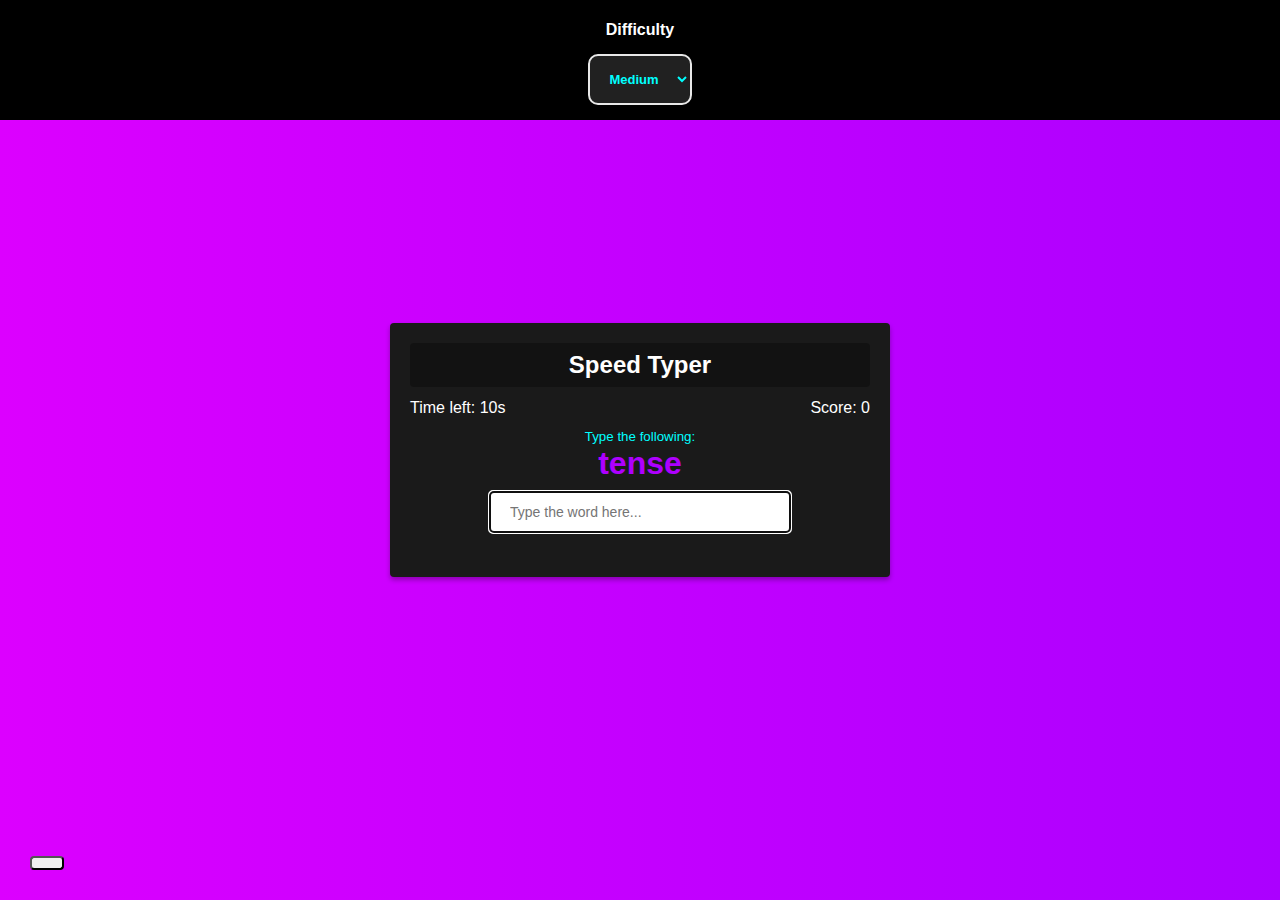
<file: index.html>
<!DOCTYPE html>
<html lang="fr">

<head>
    <meta charset="UTF-8">
    <meta http-equiv="X-UA-Compatible" content="IE=edge">
    <meta name="viewport" content="width=device-width, initial-scale=1.0">
    <link rel="stylesheet" href="https://cdnjs.cloudflare.com/ajax/libs/font-awesome/5.11.2/css/all.min.css"
        integrity="sha256-+N4/V/SbAFiW1MPBCXnfnP9QSN3+Keu+NlB+0ev/YKQ=" crossorigin="anonymous" />
    <link rel="stylesheet" href="style.css">
    <title>Speed Typer</title>
</head>

<body>


    <button id="settings-btn" class="settings-btn">
        <i class="fas fa-cog"></i>
    </button>

    <div id="settings" class="settings">
        <form id="settings-form">
            <div>
                <label for="difficulty">Difficulty</label>
                <select id="difficulty">
                    <option value="easy">Easy</option>
                    <option value="medium">Medium</option>
                    <option value="hard">Hard</option>
                </select>
            </div>
        </form>
    </div>

    <div class="container">
        <h2>Speed Typer</h2>
        <small>Type the following:</small>

        <h1 id="word"></h1>
        <input type="text" id="text" autocomplete="off" placeholder="Type the word here...">

        <p class="time-container">
            Time left: <span id="time">10s</span>
        </p>

        <p class="score-container">Score: <span id="score">0</span></p>

        <div id="end-game-container" class="end-game-container"></div>
    </div>

    <script src="script.js"></script>
</body>

</html>
</file>
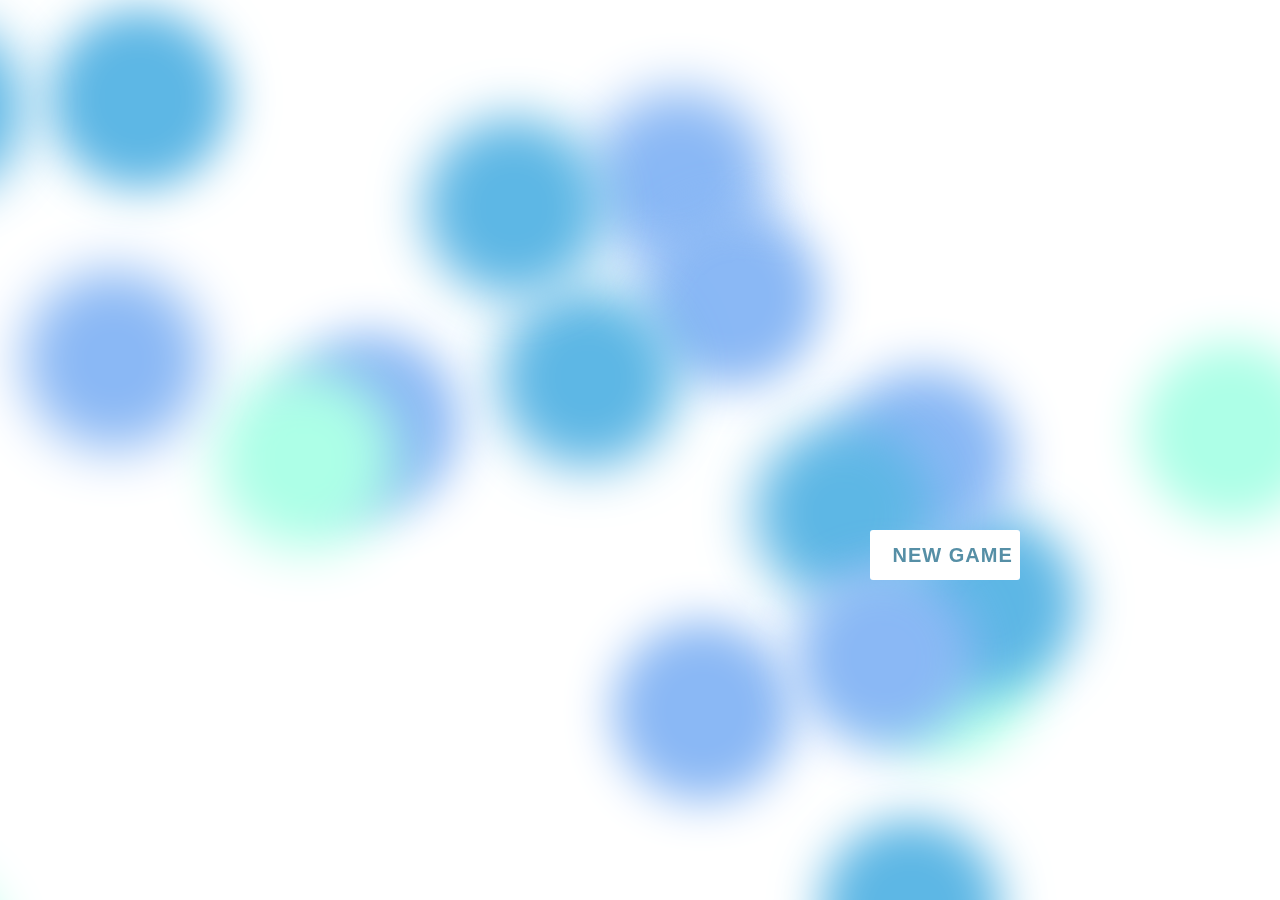
<file: game.html>
<!DOCTYPE html>
<html lang="fr">

<head>
    <meta charset="UTF-8">
    <meta http-equiv="X-UA-Compatible" content="IE=edge">
    <meta name="viewport" content="width=device-width, initial-scale=1.0">
    <link rel="stylesheet" href="game.css">
    <title>Welcome</title>
</head>

<body>
    <div class="background">
        <span></span>
        <span></span>
        <span></span>
        <span></span>
        <span></span>
        <span></span>
        <span></span>
        <span></span>
        <span></span>
        <span></span>
        <span></span>
        <span></span>
        <span></span>
        <span></span>
        <span></span>
        <span></span>
        <span></span>
        <span></span>
        <span></span>
        <span></span>
    </div>
    <div id="container">
        <span id="text1"></span>
        <span id="text2"></span>
    </div>

    <svg id="filters">
        <defs>
            <filter id="threshold">
                <feColorMatrix in="SourceGraphic" type="matrix" values="1 0 0 0 0
                      0 1 0 0 0
                      0 0 1 0 0
                      0 0 0 255 -140" />
            </filter>
        </defs>
    </svg>
    <div class="buttons">
        <a class="btn" href="index.html"><span></span>
            <p data-start="good luck!" data-text="start!" data-title="new game"></p>
        </a>
    </div>
    <script src="game.js"></script>
</body>

</html>
</file>
<file: style.css>
* {
    box-sizing: border-box;
}

body {
    background: linear-gradient(270deg, #00ffbd, #4900ff, #dc00ff);
    background-size: 600% 600%;

    -webkit-animation: AnimationName 10s ease infinite;
    -moz-animation: AnimationName 10s ease infinite;
    animation: AnimationName 10s ease infinite;
    display: flex;
    align-items: center;
    justify-content: center;
    min-height: 100vh;
    margin: 0;
    font-family: Verdana, Geneva, Tahoma, sans-serif;
}

@-webkit-keyframes AnimationName {
    0% {
        background-position: 0% 50%
    }

    50% {
        background-position: 100% 50%
    }

    100% {
        background-position: 0% 50%
    }
}

@-moz-keyframes AnimationName {
    0% {
        background-position: 0% 50%
    }

    50% {
        background-position: 100% 50%
    }

    100% {
        background-position: 0% 50%
    }
}

@keyframes AnimationName {
    0% {
        background-position: 0% 50%
    }

    50% {
        background-position: 100% 50%
    }

    100% {
        background-position: 0% 50%
    }
}

button {
    cursor: pointer;
    font-size: 14px;
    border-radius: 4px;
    padding: 5px 15px;
}

label {
    display: flex;
    justify-content: center;
    align-items: center;
    margin-top: 5px;
    margin-bottom: 15px;
}

select {
    width: 100%;
    border: 2px solid #e8e8e8;
    padding: 15px;
    border-radius: 10px;
    background-color: #212121;
    font-size: small;
    font-weight: bold;
    text-align: center;
    color: aqua;
}

select:focus,
button:focus {
    outline-color: white;
    background-color: #212121;
    color: #e8e8e8;
    box-shadow: 5px 5px #888888;
}

.settings-btn {
    position: absolute;
    bottom: 30px;
    left: 30px;
}

.settings {
    position: absolute;
    top: 0;
    left: 0;
    width: 100%;
    background-color: #000000;
    height: 120px;
    font-family: 'Franklin Gothic Medium', 'Arial Narrow', Arial, sans-serif;
    font-weight: 600;
    color: rgb(255, 255, 255);
    display: flex;
    align-items: center;
    justify-content: center;
    transform: translateY(0);
    transition: transform 0.3s ease-in-out;
}

.settings.hide {
    transform: translateY(-100%);
}

.container {
    border-radius: 50px;
    transition: all .3s;
    width: 190px;
    height: 254px;
    background-color: #1a1a1a;
    transition: all .2s;
    padding: 20px;
    border-radius: 4px;
    box-shadow: 0 3px 5px rgba(0, 0, 0, 0.3);
    color: #fff;
    position: relative;
    text-align: center;
    width: 500px;
}

.container:hover {
    transform: scale(0.98);
    border-radius: 20px;
}

h2 {
    background-color: rgba(0, 0, 0, 0.3);
    padding: 8px;
    border-radius: 4px;
    margin: 0 0 40px;
}

small {
    color: aqua;
}

h1 {
    margin: 0;
    color: #ae00ff;
}

input {
    border: 0;
    border-radius: 4px;
    font-size: 14px;
    width: 300px;
    padding: 12px 20px;
    margin-top: 10px;
}

.score-container {
    position: absolute;
    top: 60px;
    right: 20px;
}

.time-container {
    position: absolute;
    top: 60px;
    left: 20px;
}

.end-game-container {
    background-color: inherit;
    display: none;
    align-items: center;
    justify-content: center;
    flex-direction: column;
    position: absolute;
    top: 0;
    left: 0;
    width: 100%;
    height: 100%;
    z-index: 1;
}
</file>
<file: game.css>
@import url("https://fonts.googleapis.com/css?family=Raleway:900&display=swap");

body {
    margin: 0px;
}

@keyframes move {
    100% {
        transform: translate3d(0, 0, 1px) rotate(360deg);
    }
}

.background {
    position: fixed;
    width: 100vw;
    height: 100vh;
    top: 0;
    left: 0;
    background: #ffffff;
    overflow: hidden;
}

.background span {
    width: 20vmin;
    height: 20vmin;
    border-radius: 20vmin;
    backface-visibility: hidden;
    position: absolute;
    animation: move;
    animation-duration: 45;
    animation-timing-function: linear;
    animation-iteration-count: infinite;
}


.background span:nth-child(0) {
    color: #8ab8f5;
    top: 32%;
    left: 20%;
    animation-duration: 44s;
    animation-delay: -18s;
    transform-origin: -15vw 7vh;
    box-shadow: -40vmin 0 5.034594240668529vmin currentColor;
}

.background span:nth-child(1) {
    color: #8ab8f5;
    top: 10%;
    left: 18%;
    animation-duration: 37s;
    animation-delay: -26s;
    transform-origin: 25vw 6vh;
    box-shadow: 40vmin 0 5.973561836952068vmin currentColor;
}

.background span:nth-child(2) {
    color: #adffe7;
    top: 79%;
    left: 78%;
    animation-duration: 32s;
    animation-delay: -8s;
    transform-origin: 5vw -2vh;
    box-shadow: 40vmin 0 5.480965085554171vmin currentColor;
}

.background span:nth-child(3) {
    color: #8ab8f5;
    top: 23%;
    left: 22%;
    animation-duration: 37s;
    animation-delay: -1s;
    transform-origin: -8vw 25vh;
    box-shadow: 40vmin 0 5.230567524202042vmin currentColor;
}

.background span:nth-child(4) {
    color: #adffe7;
    top: 38%;
    left: 61%;
    animation-duration: 10s;
    animation-delay: -50s;
    transform-origin: 4vw -22vh;
    box-shadow: 40vmin 0 5.151171415092782vmin currentColor;
}

.background span:nth-child(5) {
    color: #adffe7;
    top: 96%;
    left: 14%;
    animation-duration: 12s;
    animation-delay: -20s;
    transform-origin: -6vw -24vh;
    box-shadow: -40vmin 0 5.969032127185818vmin currentColor;
}

.background span:nth-child(6) {
    color: #5db7e5;
    top: 91%;
    left: 36%;
    animation-duration: 29s;
    animation-delay: -21s;
    transform-origin: -21vw 10vh;
    box-shadow: 40vmin 0 5.353280183440588vmin currentColor;
}

.background span:nth-child(7) {
    color: #adffe7;
    top: 64%;
    left: 95%;
    animation-duration: 22s;
    animation-delay: -2s;
    transform-origin: -13vw 16vh;
    box-shadow: -40vmin 0 5.517218880660533vmin currentColor;
}

.background span:nth-child(8) {
    color: #5db7e5;
    top: 32%;
    left: 67%;
    animation-duration: 16s;
    animation-delay: -29s;
    transform-origin: -8vw 10vh;
    box-shadow: -40vmin 0 5.786095521081586vmin currentColor;
}

.background span:nth-child(9) {
    color: #5db7e5;
    top: 57%;
    left: 42%;
    animation-duration: 9s;
    animation-delay: -8s;
    transform-origin: 5vw -6vh;
    box-shadow: 40vmin 0 5.486337030592181vmin currentColor;
}

.background span:nth-child(10) {
    color: #8ab8f5;
    top: 41%;
    left: 37%;
    animation-duration: 21s;
    animation-delay: -19s;
    transform-origin: 15vw -7vh;
    box-shadow: 40vmin 0 5.408667919743083vmin currentColor;
}

.background span:nth-child(11) {
    color: #8ab8f5;
    top: 37%;
    left: 50%;
    animation-duration: 15s;
    animation-delay: -1s;
    transform-origin: -24vw -7vh;
    box-shadow: -40vmin 0 5.351418137974578vmin currentColor;
}

.background span:nth-child(12) {
    color: #5db7e5;
    top: 47%;
    left: 87%;
    animation-duration: 10s;
    animation-delay: -18s;
    transform-origin: -5vw -6vh;
    box-shadow: -40vmin 0 5.858289346205954vmin currentColor;
}

.background span:nth-child(13) {
    color: #5db7e5;
    top: 1%;
    left: 32%;
    animation-duration: 25s;
    animation-delay: -28s;
    transform-origin: 7vw -6vh;
    box-shadow: -40vmin 0 5.035130832543315vmin currentColor;
}

.background span:nth-child(14) {
    color: #8ab8f5;
    top: 69%;
    left: 76%;
    animation-duration: 23s;
    animation-delay: -11s;
    transform-origin: 3vw -3vh;
    box-shadow: -40vmin 0 5.198198176931431vmin currentColor;
}

.background span:nth-child(15) {
    color: #5db7e5;
    top: 13%;
    left: 5%;
    animation-duration: 38s;
    animation-delay: -7s;
    transform-origin: 10vw 25vh;
    box-shadow: 40vmin 0 5.637944095917262vmin currentColor;
}

.background span:nth-child(16) {
    color: #adffe7;
    top: 41%;
    left: 45%;
    animation-duration: 28s;
    animation-delay: -15s;
    transform-origin: 17vw 15vh;
    box-shadow: -40vmin 0 5.857870669580956vmin currentColor;
}

.background span:nth-child(17) {
    color: #5db7e5;
    top: 2%;
    left: 16%;
    animation-duration: 38s;
    animation-delay: -40s;
    transform-origin: 24vw 21vh;
    box-shadow: -40vmin 0 5.921457404735vmin currentColor;
}

.background span:nth-child(18) {
    color: #8ab8f5;
    top: 30%;
    left: 30%;
    animation-duration: 41s;
    animation-delay: -10s;
    transform-origin: -1vw 10vh;
    box-shadow: -40vmin 0 5.983281397128929vmin currentColor;
}

.background span:nth-child(19) {
    color: #8ab8f5;
    top: 63%;
    left: 34%;
    animation-duration: 50s;
    animation-delay: -20s;
    transform-origin: 2vw -16vh;
    box-shadow: 40vmin 0 5.431369752767921vmin currentColor;
}


#container {
    position: absolute;
    margin: auto;
    width: 100vw;
    height: 80pt;
    top: 0;
    bottom: 0;
    filter: url(#threshold) blur(0.6px);
}

#text1,
#text2 {
    position: absolute;
    width: 100%;
    display: inline-block;
    font-family: "Raleway", sans-serif;
    font-size: 80pt;
    text-align: center;
    user-select: none;
    color: #44d8a4;
}

.buttons {
    position: absolute;
    display: flex;
    justify-content: space-around;
    bottom: 300px;
    left: 850px;
}

.buttons a {
    width: 150px;
    height: 50px;
    background-color: white;
    margin: 20px;
    color: #568fa6;
    position: relative;
    overflow: hidden;
    font-size: 20px;
    letter-spacing: 1px;
    font-weight: 700;
    font-family: 'Franklin Gothic Medium', 'Arial Narrow', Arial, sans-serif;
    text-transform: uppercase;
    transition: all 0.3s ease;
    cursor: pointer;
    border: 0;
    display: flex;
    align-items: center;
    justify-content: center;
    border-radius: 3px;
}

.buttons a:before,
.buttons a:after {
    content: "";
    position: absolute;
    width: 0;
    height: 2px;
    background-color: #44d8a4;
    transition: all 0.3s cubic-bezier(0.35, 0.1, 0.25, 1);
}

.buttons a:before {
    right: 0;
    top: 0;
    transition: all 0.5s cubic-bezier(0.35, 0.1, 0.25, 1);
}

.buttons a:after {
    left: 0;
    bottom: 0;
}

.buttons a span {
    width: 100%;
    height: 100%;
    position: absolute;
    left: 0;
    top: 0;
    margin: 0;
    padding: 0;
    z-index: 1;
}

.buttons a span:before,
.buttons a span:after {
    content: "";
    position: absolute;
    width: 2px;
    height: 0;
    background-color: #44d8a4;
    transition: all 0.3s cubic-bezier(0.35, 0.1, 0.25, 1);
}

.buttons a span:before {
    right: 0;
    top: 0;
    transition: all 0.5s cubic-bezier(0.35, 0.1, 0.25, 1);
}

.buttons a span:after {
    left: 0;
    bottom: 0;
}

.buttons a p {
    padding: 0;
    margin: 0;
    transition: all 0.4s cubic-bezier(0.35, 0.1, 0.25, 1);
    position: absolute;
    width: 100%;
    height: 100%;
}

.buttons a p:before,
.buttons a p:after {
    position: absolute;
    width: 100%;
    transition: all 0.4s cubic-bezier(0.35, 0.1, 0.25, 1);
    z-index: 1;
    left: 0;
}

.buttons a p:before {
    content: attr(data-title);
    top: 50%;
    left: 15%;
    transform: translateY(-50%);
}

.buttons a p:after {
    content: attr(data-text);
    top: 150%;
    left: 25%;
    color: #44d8a4;
}

.buttons a:hover:before,
.buttons a:hover:after {
    width: 100%;
}

.buttons a:hover span {
    z-index: 1;
}

.buttons a:hover span:before,
.buttons a:hover span:after {
    height: 100%;
}

.buttons a:hover p:before {
    top: -50%;
    transform: rotate(5deg);
}

.buttons a:hover p:after {
    top: 50%;
    transform: translateY(-50%);
}

.buttons a.start {
    background-color: #44d8a4;
    box-shadow: 0px 5px 10px -10px rgba(0, 0, 0, 0.2);
    transition: all 0.2s ease;
}

.buttons a.start p:before {
    top: -50%;
    transform: rotate(5deg);
}

.buttons a.start p:after {
    color: white;
    transition: all 0s ease;
    content: attr(data-start);
    top: 50%;
    transform: translateY(-50%);
    animation: start 0.3s ease;
    animation-fill-mode: forwards;
}

@keyframes start {
    from {
        top: -50%;
    }
}

.buttons a.start:hover:before,
.buttons a.start:hover:after {
    display: none;
}

.buttons a.start:hover span {
    display: none;
}

.buttons a:active {
    outline: none;
    border: none;
}

.buttons a:focus {
    outline: 0;
}
</file>
